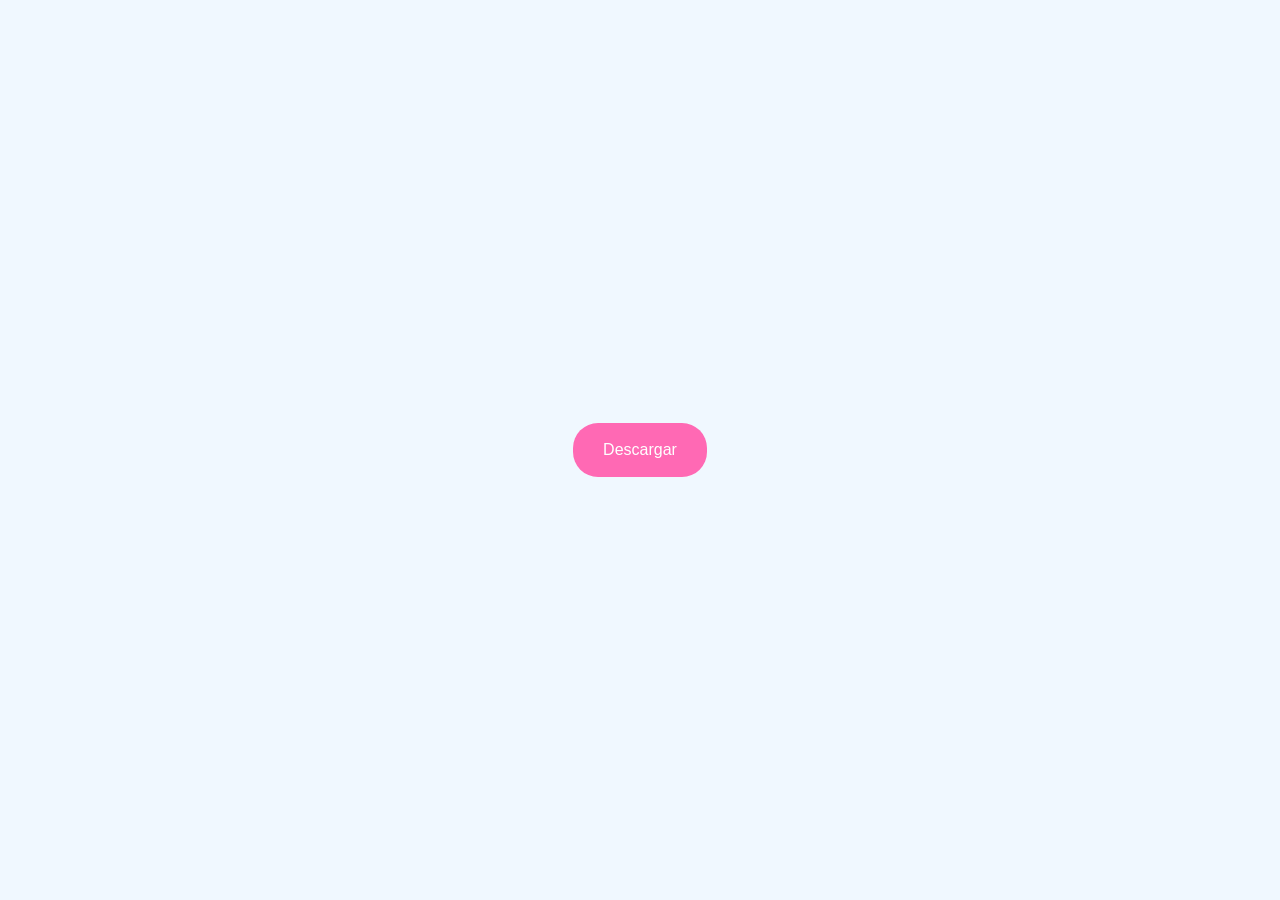
<file: old_index.html>
<!DOCTYPE html>
<html lang="en">
<head>
    <meta charset="UTF-8">
    <meta name="viewport" content="width=device-width, initial-scale=1.0">
    <title>Descargar Carnetero</title>
    <!-- Bootstrap CSS CDN -->
    <link href="https://stackpath.bootstrapcdn.com/bootstrap/4.5.2/css/bootstrap.min.css" rel="stylesheet">
    <style>
        /* Custom styling */
        body {
            display: flex;
            justify-content: center;
            align-items: center;
            height: 100vh;
            margin: 0;
            background-color: #f0f8ff; /* Light background color */
        }
        .btn-cute {
            background-color: #ff69b4; /* Cute pink color */
            color: white;
            border-radius: 25px; /* Rounded corners */
            padding: 15px 30px;
            font-size: 16px;
            border: none;
            transition: background-color 0.3s, transform 0.3s;
        }
        .btn-cute:hover {
            background-color: #ff1493; /* Darker pink on hover */
            transform: scale(1.1); /* Slightly larger on hover */
        }
    </style>
</head>
<body>
    <a download href="setup.exe"><button class="btn btn-cute">Descargar</button></a>

    <!-- Bootstrap JS and dependencies (optional) -->
    <script src="https://code.jquery.com/jquery-3.5.1.slim.min.js"></script>
    <script src="https://cdn.jsdelivr.net/npm/@popperjs/core@2.5.2/dist/umd/popper.min.js"></script>
    <script src="https://stackpath.bootstrapcdn.com/bootstrap/4.5.2/js/bootstrap.min.js"></script>
</body>
</html>
</file>
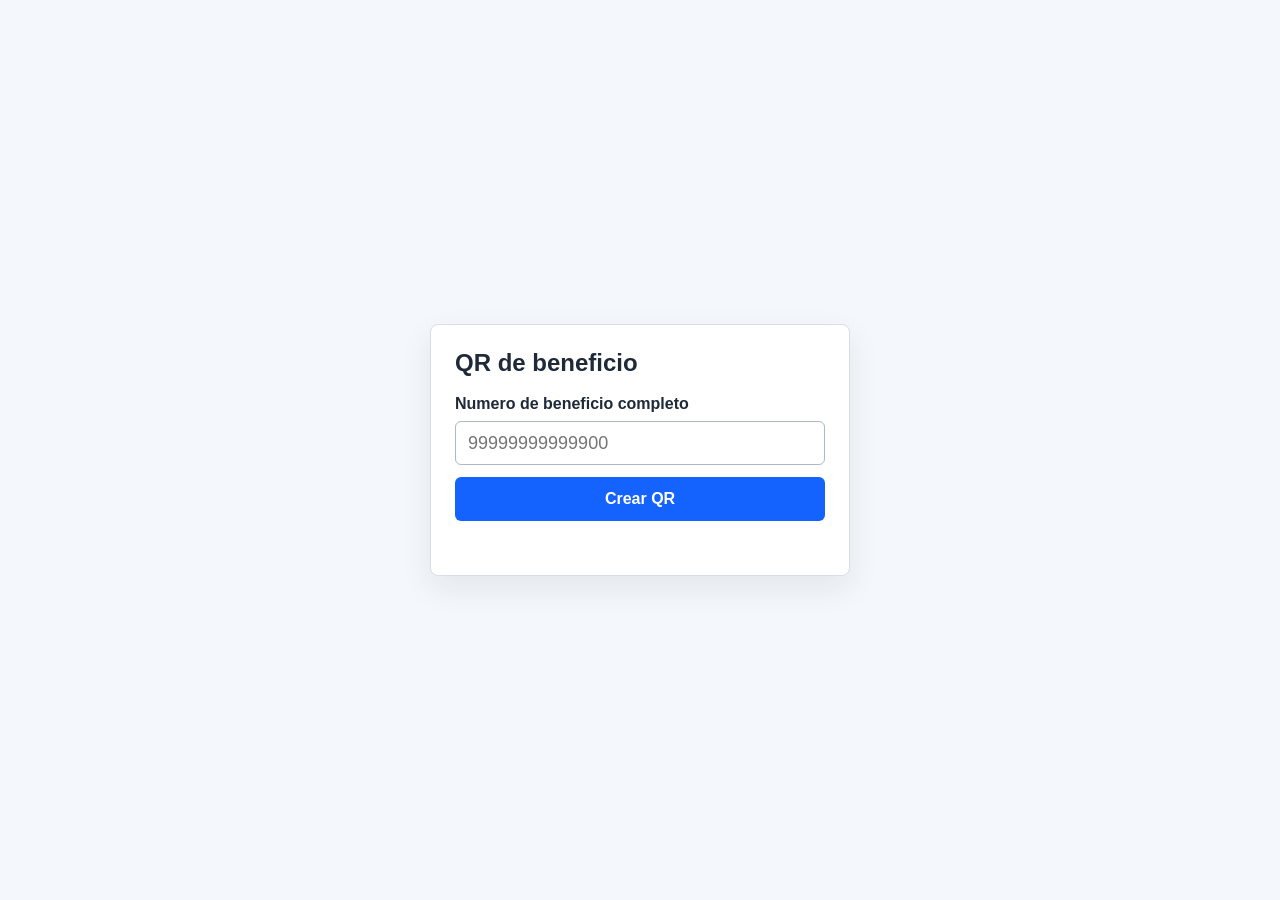
<file: qr.html>
<!DOCTYPE html>
<html lang="es">
<head>
  <meta charset="UTF-8">
  <meta name="viewport" content="width=device-width, initial-scale=1.0">
  <title>QR de beneficio</title>
  <style>
    :root {
      color-scheme: light;
      font-family: Arial, Helvetica, sans-serif;
      background: #f4f7fb;
      color: #1f2937;
    }

    * {
      box-sizing: border-box;
    }

    body {
      min-height: 100vh;
      margin: 0;
      display: grid;
      place-items: center;
      padding: 24px;
    }

    main {
      width: min(100%, 420px);
      background: #ffffff;
      border: 1px solid #d8dee8;
      border-radius: 8px;
      padding: 24px;
      box-shadow: 0 12px 32px rgba(31, 41, 55, 0.08);
    }

    h1 {
      margin: 0 0 18px;
      font-size: 24px;
      line-height: 1.2;
    }

    label {
      display: block;
      margin-bottom: 8px;
      font-weight: 700;
    }

    input {
      width: 100%;
      min-height: 44px;
      border: 1px solid #aeb8c7;
      border-radius: 6px;
      padding: 10px 12px;
      font-size: 18px;
    }

    button {
      width: 100%;
      min-height: 44px;
      margin-top: 12px;
      border: 0;
      border-radius: 6px;
      background: #1463ff;
      color: #ffffff;
      font-size: 16px;
      font-weight: 700;
      cursor: pointer;
    }

    button:hover {
      background: #0f4fcc;
    }

    .result {
      display: none;
      margin-top: 22px;
      text-align: center;
    }

    .result.is-visible {
      display: block;
    }

    .qr {
      width: 220px;
      height: 220px;
      border: 1px solid #d8dee8;
      border-radius: 6px;
      padding: 10px;
      background: #ffffff;
    }

    .normalized {
      margin: 12px 0 0;
      font-size: 20px;
      font-weight: 700;
      overflow-wrap: anywhere;
    }

    .error {
      min-height: 20px;
      margin: 10px 0 0;
      color: #b42318;
      font-size: 14px;
    }
  </style>
</head>
<body>
  <main>
    <h1>QR de beneficio</h1>

    <form id="qrForm">
      <label for="beneficio">Numero de beneficio completo</label>
      <input
        id="beneficio"
        name="beneficio"
        inputmode="numeric"
        autocomplete="off"
        placeholder="99999999999900"
        required
      >
      <button type="submit">Crear QR</button>
      <p class="error" id="error" aria-live="polite"></p>
    </form>

    <section class="result" id="result" aria-live="polite">
      <img class="qr" id="qr" alt="QR del beneficio">
      <p class="normalized" id="normalized"></p>
    </section>
  </main>

  <script>
    const form = document.getElementById("qrForm");
    const input = document.getElementById("beneficio");
    const error = document.getElementById("error");
    const result = document.getElementById("result");
    const qr = document.getElementById("qr");
    const normalized = document.getElementById("normalized");

    function normalizeBeneficio(value) {
      const cleanValue = value.trim().replace(/[.\s]/g, "");

      if (/^\d{11,12}-\d{2}$/.test(cleanValue)) {
        return cleanValue;
      }

      if (/^\d{11,12}$/.test(cleanValue)) {
        return cleanValue + "-00";
      }

      if (/^\d{13}$/.test(cleanValue)) {
        return cleanValue.slice(0, 11) + "-" + cleanValue.slice(11);
      }

      if (/^\d{14}$/.test(cleanValue)) {
        return cleanValue.slice(0, 12) + "-" + cleanValue.slice(12);
      }

      return null;
    }

    function showQr(beneficio) {
      const qrText = encodeURIComponent(beneficio);
      qr.src = "https://image-charts.com/chart?chs=220x220&cht=qr&chl=" + qrText;
      normalized.textContent = beneficio;
      result.classList.add("is-visible");
    }

    form.addEventListener("submit", function(event) {
      event.preventDefault();

      const beneficio = normalizeBeneficio(input.value);

      if (!beneficio) {
        error.textContent = "Formato invalido. Use 99999999999900 o 999999999999-00.";
        result.classList.remove("is-visible");
        return;
      }

      error.textContent = "";
      showQr(beneficio);
    });
  </script>
</body>
</html>
</file>
